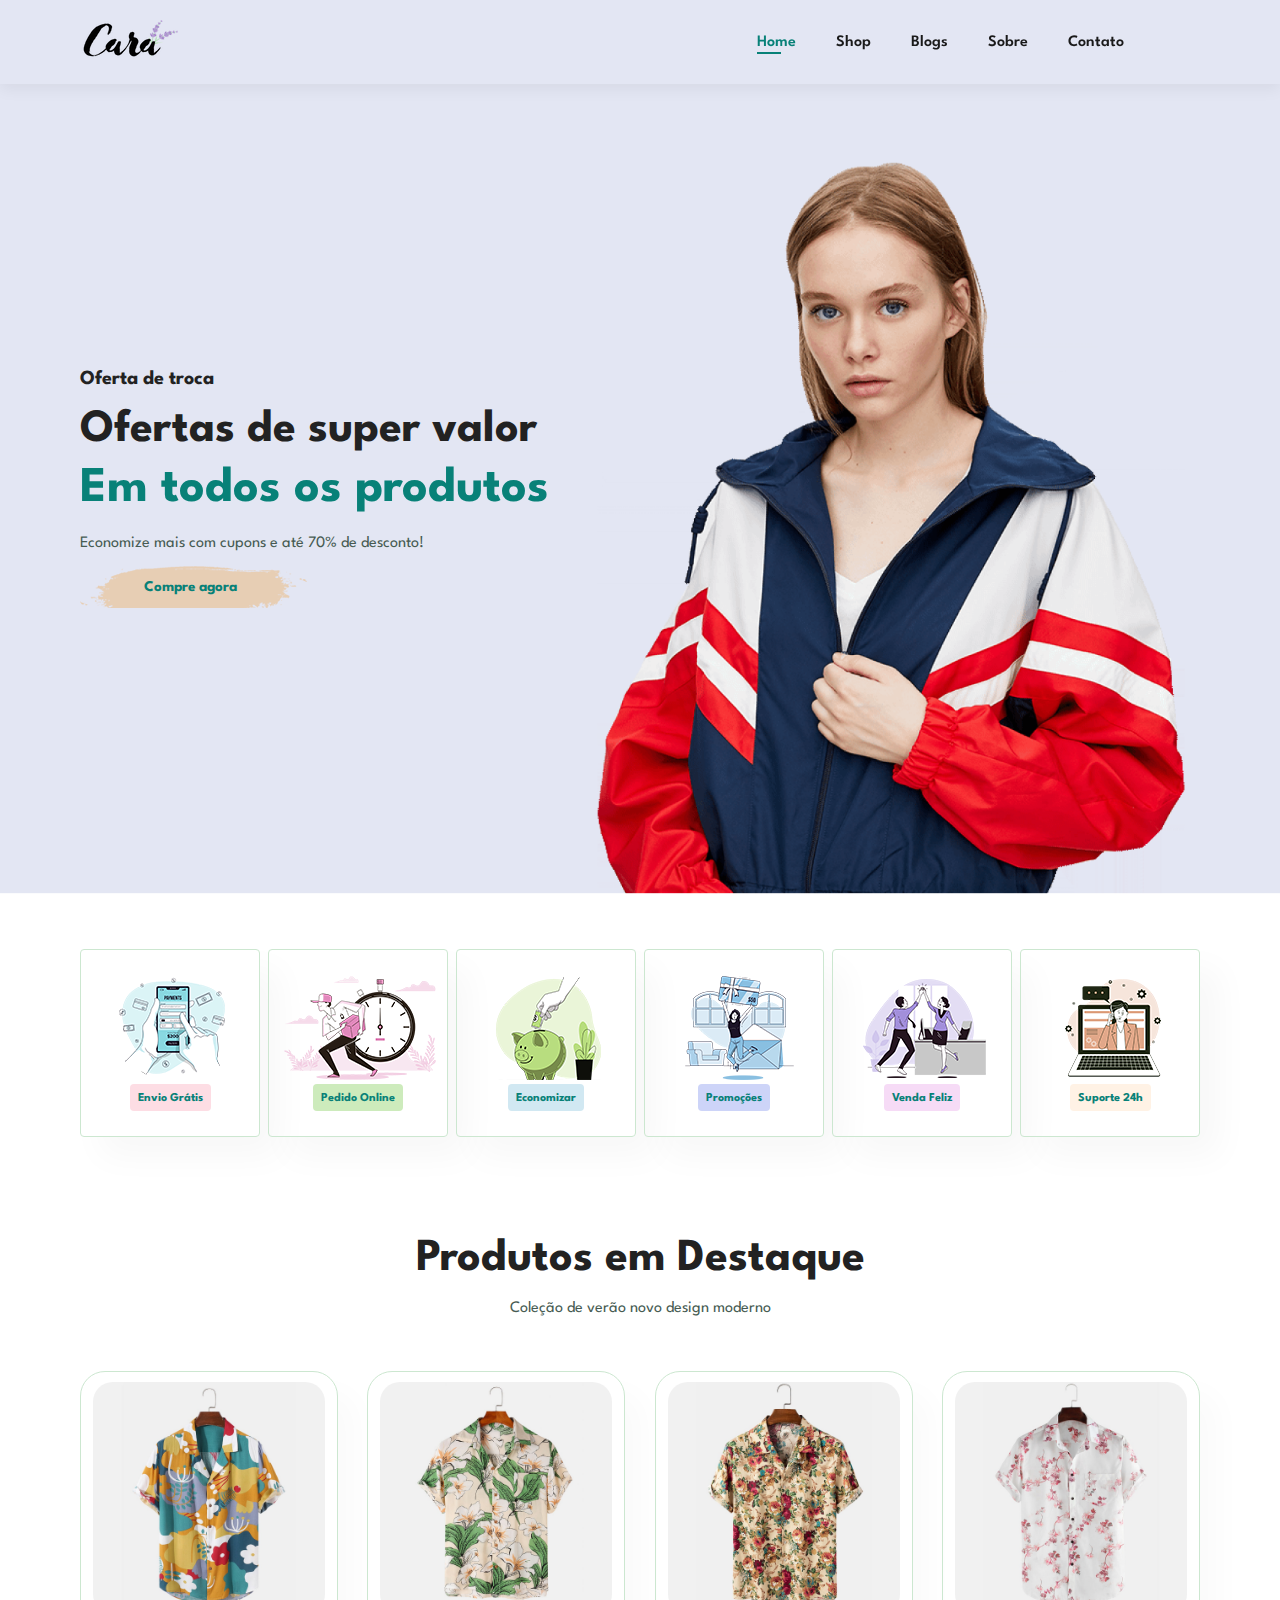
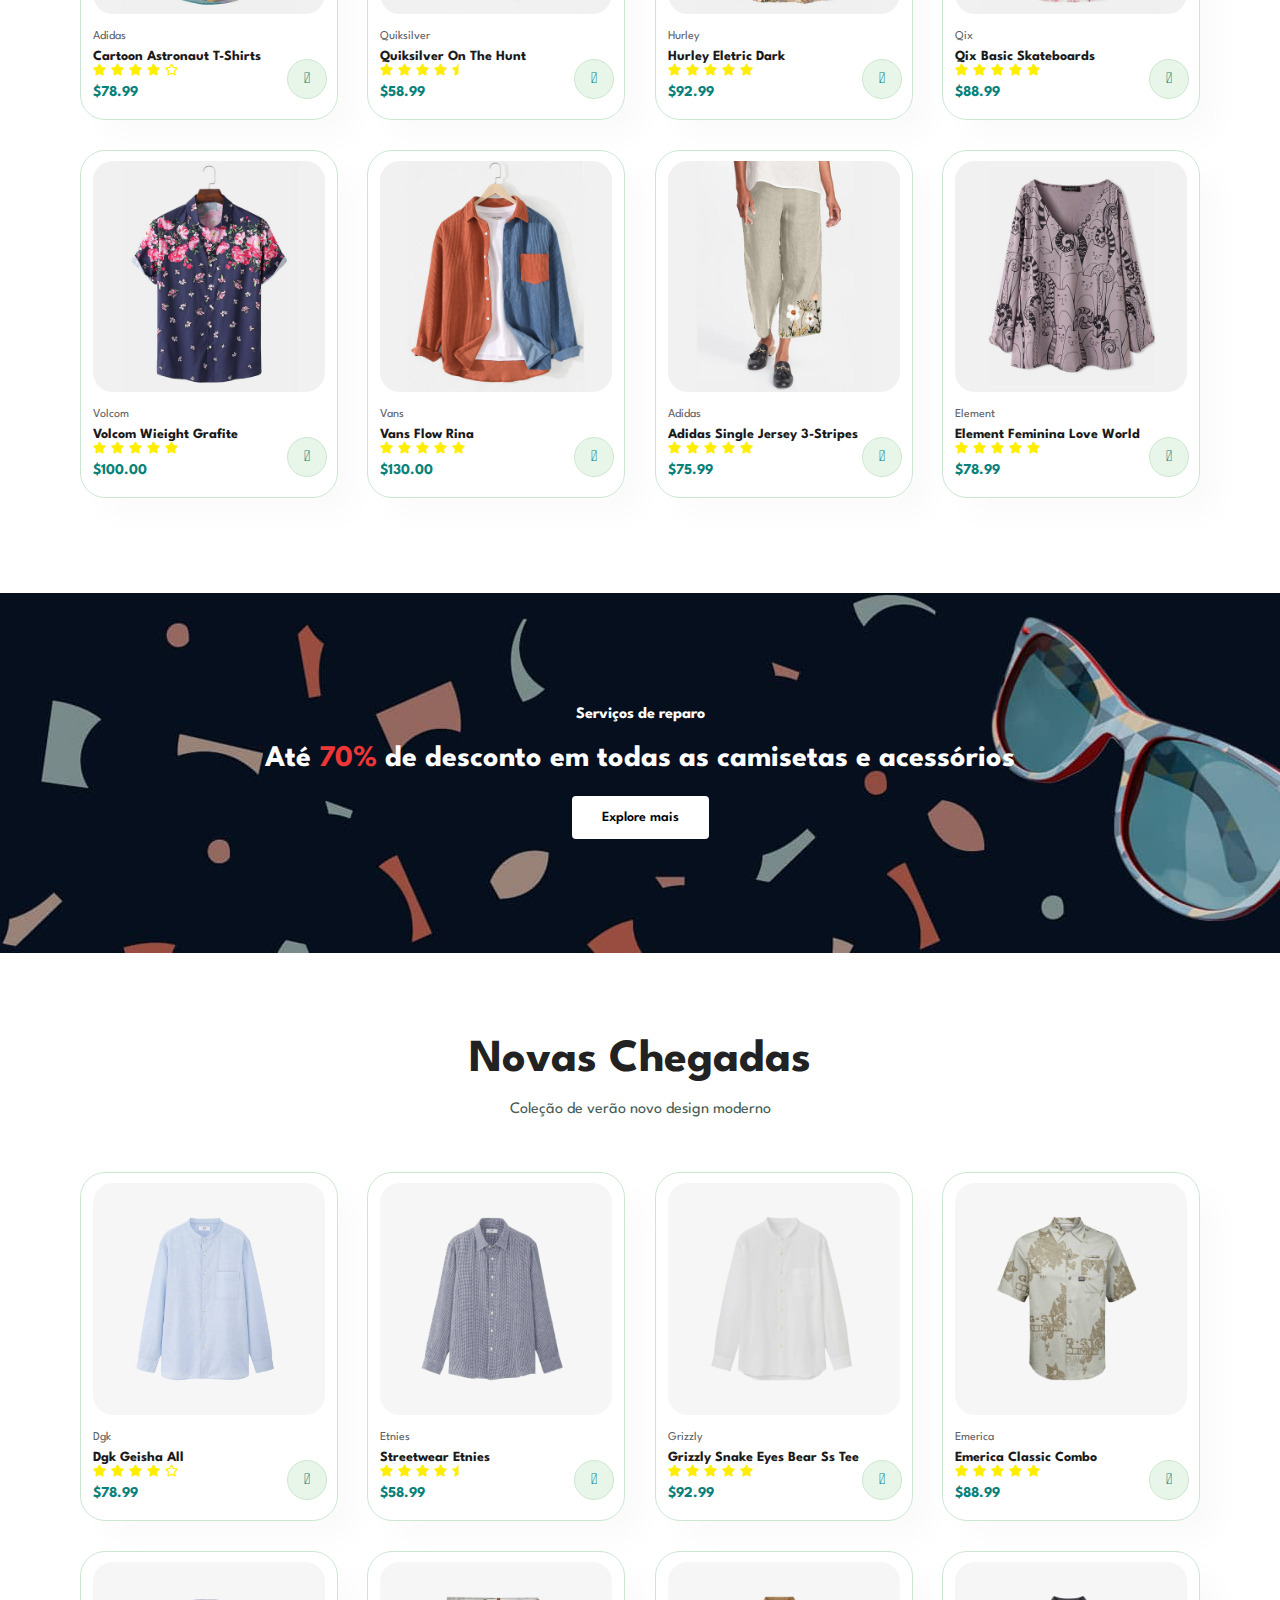
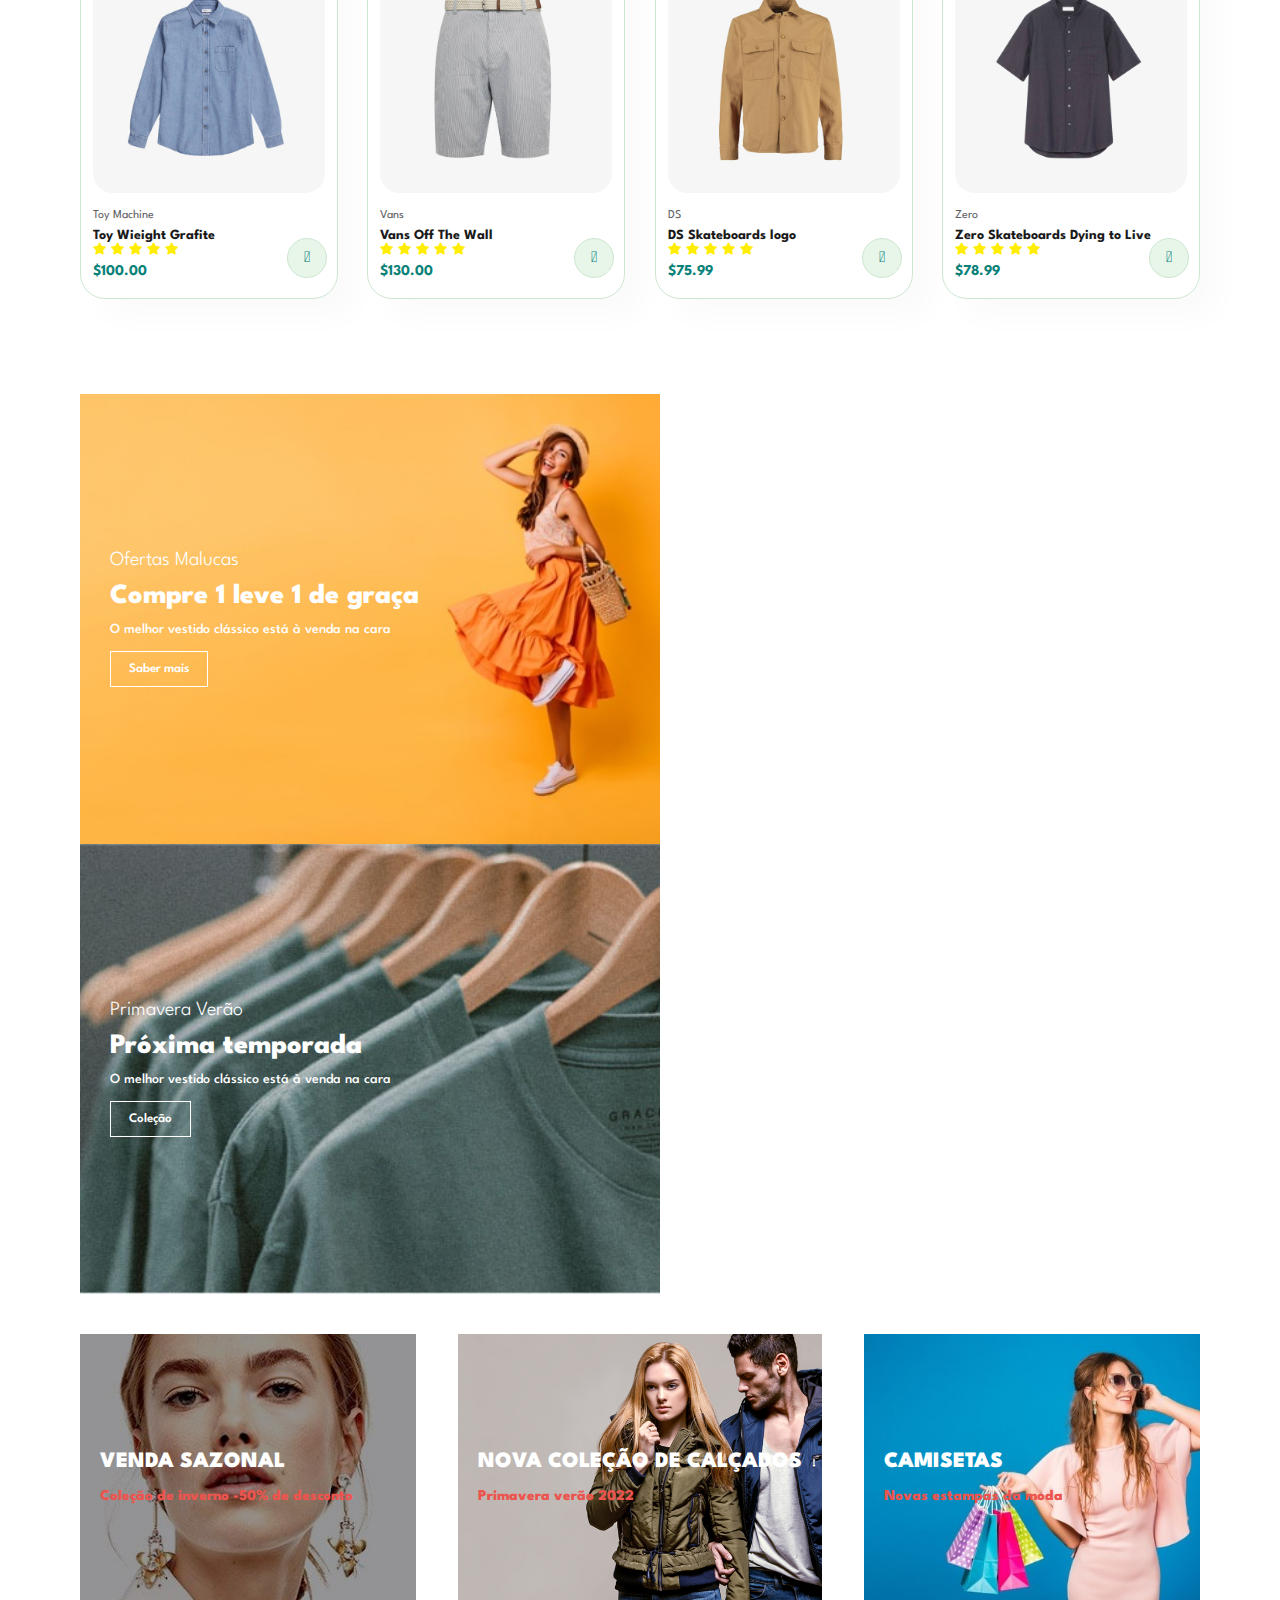
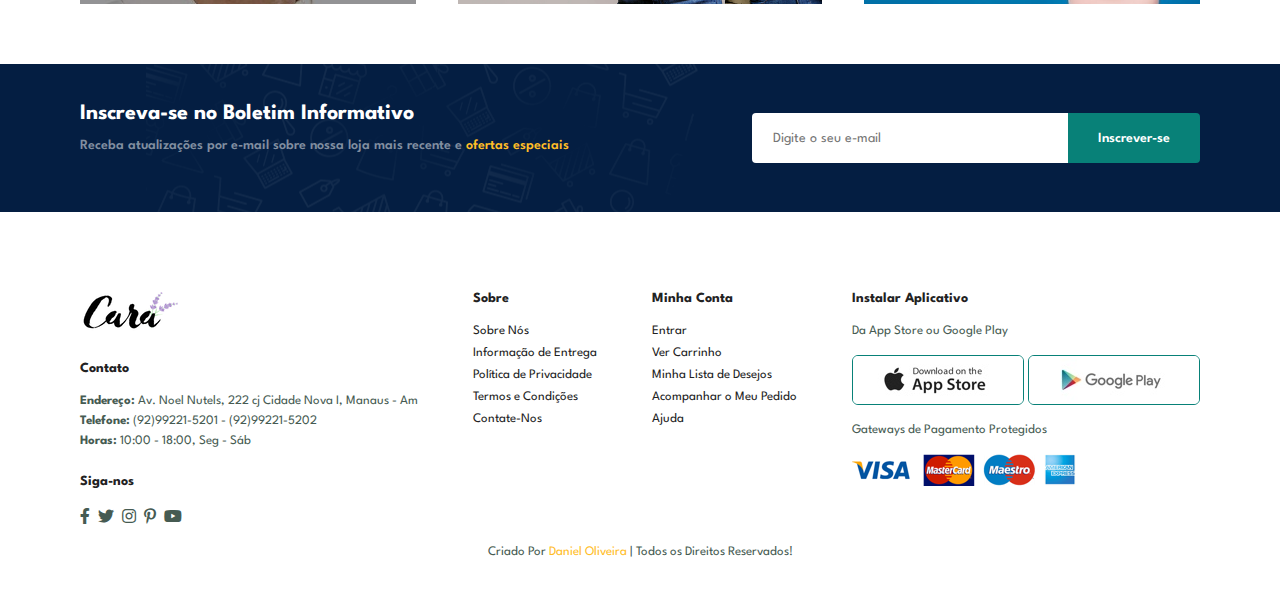
<file: index.html>
<!DOCTYPE html>
<html lang="pt-br">
<head>
	<meta charset="UTF-8">
	<meta http-equiv="X-UA-Compatible" content="IE=edge">
	<meta name="viewport" content="width=device-width, initial-scale=1.0">
	<title>Cara Shop</title>
	<link rel="stylesheet" href="css/style.css">
	<link rel="shortcut icon" href="img/favicon.ico"/>
	<link rel="stylesheet" href="https://pro.fontawesome.com/releases/v5.10.0/css/all.css"/>
</head>
<body>


	<!--  ======= Header Section/Seção do cabeçalho =======  -->
	<section id="header">
		<a href="#"><img src="img/logo.png" class="logo" alt=""></a>
		<div class="">
			<ul id="navbar">
				<li><a href="index.html" class="active">Home</a></li>
				<li><a href="shop.html">Shop</a></li>
				<li><a href="blogs.html">Blogs</a></li>
				<li><a href="about.html">Sobre</a></li>
				<li><a href="contact.html">Contato</a></li>
				<li id="lg-bag"><a href="cart.html"><i class="far fa-shopping-bag"></i></a></li>
				<a href="#" id="close"><i class="far fa-times"></i></a>
			</ul>
		</div>
		<div id="mobile">
			<a href="cart.html"><i class="far fa-shopping-bag"></i></a>
			<i id="bar" class="fas fa-outdent"></i>
		</div>
	</section>


	<!-- ======= Home Page Section/Seção da página inicial ======= -->
	<section id="hero">
		<h4>Oferta de troca</h4>
		<h2>Ofertas de super valor</h2>
		<h1>Em todos os produtos</h1>
		<p>Economize mais com cupons e até 70% de desconto!</p>
		<button>Compre agora</button>
	</section>


	<!-- ======= Featured Section/Seção em destaque ======= -->
	<section id="featured" class="section-p1">
		<div class="fe-box">
			<img src="img/features/f1.png" alt="">
			<h6>Envio Grátis</h6>
		</div>
		<div class="fe-box">
			<img src="img/features/f2.png" alt="">
			<h6>Pedido Online</h6>
		</div>
		<div class="fe-box">
			<img src="img/features/f3.png" alt="">
			<h6>Economizar</h6>
		</div>
		<div class="fe-box">
			<img src="img/features/f4.png" alt="">
			<h6>Promoções</h6>
		</div>
		<div class="fe-box">
			<img src="img/features/f5.png" alt="">
			<h6>Venda Feliz</h6>
		</div>
		<div class="fe-box">
			<img src="img/features/f6.png" alt="">
			<h6>Suporte 24h</h6>
		</div>
	</section>


	<!-- ======= Products Section/Seção de produtos ======= -->
	<section id="product1" class="section-p1">
		<h2>Produtos em Destaque</h2>
		<p>Coleção de verão novo design moderno</p>
		<div class="pro-container">
			<div class="pro">
				<img src="img/products/f1.jpg" alt="">
				<div class="des">
					<span>Adidas</span>
					<h5>Cartoon Astronaut T-Shirts</h5>
					<div class="star">
						<i class="fas fa-star"></i>
						<i class="fas fa-star"></i>
						<i class="fas fa-star"></i>
						<i class="fas fa-star"></i>
						<i class="far fa-star"></i>
					</div>
					<h4>$78.99</h4>
				</div>
				<a href="#"> <i class="fal fa-shopping-cart cart"></i></a>
			</div>
			<div class="pro">
				<img src="img/products/f2.jpg" alt="">
				<div class="des">
					<span>Quiksilver</span>
					<h5>Quiksilver On The Hunt</h5> 	
					<div class="star">
						<i class="fas fa-star"></i>
						<i class="fas fa-star"></i>
						<i class="fas fa-star"></i>
						<i class="fas fa-star"></i>
						<i class="fas fa-star-half"></i>
					</div>
					<h4>$58.99</h4>
				</div>
				<a href="#"> <i class="fal fa-shopping-cart cart"></i></a>
			</div>
			<div class="pro">
				<img src="img/products/f3.jpg" alt="">
				<div class="des">
					<span>Hurley</span>
					<h5>Hurley Eletric Dark</h5>
					<div class="star">
						<i class="fas fa-star"></i>
						<i class="fas fa-star"></i>
						<i class="fas fa-star"></i>
						<i class="fas fa-star"></i>
						<i class="fas fa-star"></i>
					</div>
					<h4>$92.99</h4>
				</div>
				<a href="#"> <i class="fal fa-shopping-cart cart"></i></a>
			</div>
			<div class="pro">
				<img src="img/products/f4.jpg" alt="">
				<div class="des">
					<span>Qix</span>
					<h5>Qix Basic Skateboards</h5>
					<div class="star">
						<i class="fas fa-star"></i>
						<i class="fas fa-star"></i>
						<i class="fas fa-star"></i>
						<i class="fas fa-star"></i>
						<i class="fas fa-star"></i>
					</div>
					<h4>$88.99</h4>
				</div>
				<a href="#"> <i class="fal fa-shopping-cart cart"></i></a>
			</div>
			<div class="pro">
				<img src="img/products/f5.jpg" alt="">
				<div class="des">
					<span>Volcom</span>
					<h5>Volcom Wieight Grafite</h5>
					<div class="star">
						<i class="fas fa-star"></i>
						<i class="fas fa-star"></i>
						<i class="fas fa-star"></i>
						<i class="fas fa-star"></i>
						<i class="fas fa-star"></i>
					</div>
					<h4>$100.00</h4>
				</div>
				<a href="#"> <i class="fal fa-shopping-cart cart"></i></a>
			</div>
			<div class="pro">
				<img src="img/products/f6.jpg" alt="">
				<div class="des">
					<span>Vans</span>
					<h5>Vans Flow Rina</h5>
					<div class="star">
						<i class="fas fa-star"></i>
						<i class="fas fa-star"></i>
						<i class="fas fa-star"></i>
						<i class="fas fa-star"></i>
						<i class="fas fa-star"></i>
					</div>
					<h4>$130.00</h4>
				</div>
				<a href="#"> <i class="fal fa-shopping-cart cart"></i></a>
			</div>
			<div class="pro">
				<img src="img/products/f7.jpg" alt="">
				<div class="des">
					<span>Adidas</span>
					<h5>Adidas Single Jersey 3-Stripes</h5>
					<div class="star">
						<i class="fas fa-star"></i>
						<i class="fas fa-star"></i>
						<i class="fas fa-star"></i>
						<i class="fas fa-star"></i>
						<i class="fas fa-star"></i>
					</div>
					<h4>$75.99</h4>
				</div>
				<a href="#"> <i class="fal fa-shopping-cart cart"></i></a>
			</div>
			<div class="pro">
				<img src="img/products/f8.jpg" alt="">
				<div class="des">
					<span>Element</span>
					<h5>Element Feminina Love World</h5>
					<div class="star">
						<i class="fas fa-star"></i>
						<i class="fas fa-star"></i>
						<i class="fas fa-star"></i>
						<i class="fas fa-star"></i>
						<i class="fas fa-star"></i>
					</div>
					<h4>$78.99</h4>
				</div>
				<a href="#"> <i class="fal fa-shopping-cart cart"></i></a>
			</div>
		</div>
	</section>


	<!-- ======= Banner Section/Seção de banner ======= -->
	<section id="banner" class="section-m1">
		<h4>Serviços de reparo</h4>
		<h2>Até <span>70%</span> de desconto em todas as camisetas e acessórios</h2>
		<button class="normal">Explore mais</button>
	</section>


	<!-- ======= Products Section 2/Seção de produtos  2 ======= -->
	<section id="product1" class="section-p1">
		<h2>Novas Chegadas</h2>
		<p>Coleção de verão novo design moderno</p>
		<div class="pro-container">
			<div class="pro">
				<img src="img/products/n1.jpg" alt="">
				<div class="des">
					<span>Dgk</span>
					<h5>Dgk Geisha All</h5>
					<div class="star">
						<i class="fas fa-star"></i>
						<i class="fas fa-star"></i>
						<i class="fas fa-star"></i>
						<i class="fas fa-star"></i>
						<i class="far fa-star"></i>
					</div>
					<h4>$78.99</h4>
				</div>
				<a href="#"> <i class="fal fa-shopping-cart cart"></i></a>
			</div>
			<div class="pro">
				<img src="img/products/n2.jpg" alt="">
				<div class="des">
					<span>Etnies</span>
					<h5>Streetwear Etnies</h5> 	
					<div class="star">
						<i class="fas fa-star"></i>
						<i class="fas fa-star"></i>
						<i class="fas fa-star"></i>
						<i class="fas fa-star"></i>
						<i class="fas fa-star-half"></i>
					</div>
					<h4>$58.99</h4>
				</div>
				<a href="#"> <i class="fal fa-shopping-cart cart"></i></a>
			</div>
			<div class="pro">
				<img src="img/products/n3.jpg" alt="">
				<div class="des">
					<span>Grizzly</span>
					<h5>Grizzly Snake Eyes Bear Ss Tee</h5>
					<div class="star">
						<i class="fas fa-star"></i>
						<i class="fas fa-star"></i>
						<i class="fas fa-star"></i>
						<i class="fas fa-star"></i>
						<i class="fas fa-star"></i>
					</div>
					<h4>$92.99</h4>
				</div>
				<a href="#"> <i class="fal fa-shopping-cart cart"></i></a>
			</div>
			<div class="pro">
				<img src="img/products/n4.jpg" alt="">
				<div class="des">
					<span>Emerica</span>
					<h5>Emerica Classic Combo</h5>
					<div class="star">
						<i class="fas fa-star"></i>
						<i class="fas fa-star"></i>
						<i class="fas fa-star"></i>
						<i class="fas fa-star"></i>
						<i class="fas fa-star"></i>
					</div>
					<h4>$88.99</h4>
				</div>
				<a href="#"> <i class="fal fa-shopping-cart cart"></i></a>
			</div>
			<div class="pro">
				<img src="img/products/n5.jpg" alt="">
				<div class="des">
					<span>Toy Machine</span>
					<h5>Toy Wieight Grafite</h5>
					<div class="star">
						<i class="fas fa-star"></i>
						<i class="fas fa-star"></i>
						<i class="fas fa-star"></i>
						<i class="fas fa-star"></i>
						<i class="fas fa-star"></i>
					</div>
					<h4>$100.00</h4>
				</div>
				<a href="#"> <i class="fal fa-shopping-cart cart"></i></a>
			</div>
			<div class="pro">
				<img src="img/products/n6.jpg" alt="">
				<div class="des">
					<span>Vans</span>
					<h5>Vans Off The Wall</h5>
					<div class="star">
						<i class="fas fa-star"></i>
						<i class="fas fa-star"></i>
						<i class="fas fa-star"></i>
						<i class="fas fa-star"></i>
						<i class="fas fa-star"></i>
					</div>
					<h4>$130.00</h4>
				</div>
				<a href="#"> <i class="fal fa-shopping-cart cart"></i></a>
			</div>
			<div class="pro">
				<img src="img/products/n7.jpg" alt="">
				<div class="des">
					<span>DS</span>
					<h5>DS Skateboards logo</h5>
					<div class="star">
						<i class="fas fa-star"></i>
						<i class="fas fa-star"></i>
						<i class="fas fa-star"></i>
						<i class="fas fa-star"></i>
						<i class="fas fa-star"></i>
					</div>
					<h4>$75.99</h4>
				</div>
				<a href="#"> <i class="fal fa-shopping-cart cart"></i></a>
			</div>
			<div class="pro">
				<img src="img/products/n8.jpg" alt="">
				<div class="des">
					<span>Zero</span>
					<h5>Zero Skateboards Dying to Live</h5>
					<div class="star">
						<i class="fas fa-star"></i>
						<i class="fas fa-star"></i>
						<i class="fas fa-star"></i>
						<i class="fas fa-star"></i>
						<i class="fas fa-star"></i>
					</div>
					<h4>$78.99</h4>
				</div>
				<a href="#"> <i class="fal fa-shopping-cart cart"></i></a>
			</div>
		</div>
	</section>


	<!-- ======= Banner Section 2/Seção de banner 2 ======= -->
	<section id="sm-banner" class="section-p1">
		<div class="banner-box">
			<h4>Ofertas Malucas</h4>
			<h2>Compre 1 leve 1 de graça</h2>
			<span>O melhor vestido clássico está à venda na cara</span>
			<button class="white">Saber mais</button>
		</div>
		<div class="banner-box banner-box2">
			<h4>Primavera Verão</h4>
			<h2>Próxima temporada</h2>
			<span>O melhor vestido clássico está à venda na cara</span>
			<button class="white">Coleção</button>
		</div>	
	</section>

	<!-- ======= Banner Section 3/Seção de banner 3 ======= -->
	<section id="banner3">
		<div class="banner-box">
			<h2>VENDA SAZONAL</h2>
			<h3>Coleção de inverno -50% de desconto</h3>
		</div>
		<div class="banner-box banner-box2">
			<h2>NOVA COLEÇÃO DE CALÇADOS</h2>
			<h3>Primavera verão 2022</h3>
		</div>
		<div class="banner-box banner-box3">
			<h2>CAMISETAS</h2>
			<h3>Novas estampas da moda</h3>
		</div>
	</section>


	<!-- ======= Newsletters Section /Seção de boletins informativos ======= -->
	<section id="newsletter" class="section-p1 section-m1">
		<div class="newstext">
			<h4>Inscreva-se no Boletim Informativo</h4>
			<p>Receba atualizações por e-mail sobre nossa loja mais recente e <span>ofertas especiais</span></p>
		</div>
		<div class="form">
			<input type="text" placeholder="Digite o seu e-mail">
			<button class="normal">Inscrever-se</button>
		</div>
	</section>


	<!-- ======= Footer Section /Seção de Rodapé ======= -->
	<footer class="section-p1">
		<div class="col">
			<img class="logo" src="img/logo.png" alt="">
			<h4>Contato</h4>
			<p><strong>Endereço:</strong> Av. Noel Nutels, 222 cj Cidade Nova I, Manaus - Am</p>
			<p><strong>Telefone:</strong> (92)99221-5201 - (92)99221-5202</p>
			<p><strong>Horas:</strong> 10:00 - 18:00, Seg - Sáb</p>
			<div class="follow">
				<h4>Siga-nos</h4>
				<div class="icons">
					<i class="fab fa-facebook-f"></i>
					<i class="fab fa-twitter"></i>
					<i class="fab fa-instagram"></i>
					<i class="fab fa-pinterest-p"></i>
					<i class="fab fa-youtube"></i>
				</div>
			</div>
		</div>
		<div class="col">
			<h4>Sobre</h4>
			<a href="about.html">Sobre Nós</a>
			<a href="#">Informação de Entrega</a>
			<a href="#">Política de Privacidade</a>
			<a href="#">Termos e Condições</a>
			<a href="contact.html">Contate-Nos</a>
		</div>
		<div class="col">
			<h4>Minha Conta</h4>
			<a href="#">Entrar</a>
			<a href="#">Ver Carrinho</a>
			<a href="#">Minha Lista de Desejos</a>
			<a href="#">Acompanhar o Meu Pedido</a>
			<a href="#">Ajuda</a>
		</div>
		<div class="col install">
			<h4>Instalar Aplicativo</h4>
			<p>Da App Store ou Google Play</p>
			<div class="row">
				<img src="img/pay/app.jpg" alt="">
				<img src="img/pay/play.jpg" alt="">
			</div>
			<p>Gateways de Pagamento Protegidos</p>
			<img src="img/pay/pay.png" alt="">
		</div>
		<div class="copyright">
			<p>Criado Por <span>Daniel Oliveira</span> | Todos os Direitos Reservados!</p>
		</div>
	</footer>















	
	<script src="js/script.js"></script>
</body>
</html>

<!--
    Autor: Daniel Oliveira
    Email: danieloliveira.webmaster@gmail.com
    Manaus/Amazonas
    14/03/2022
-->
</file>
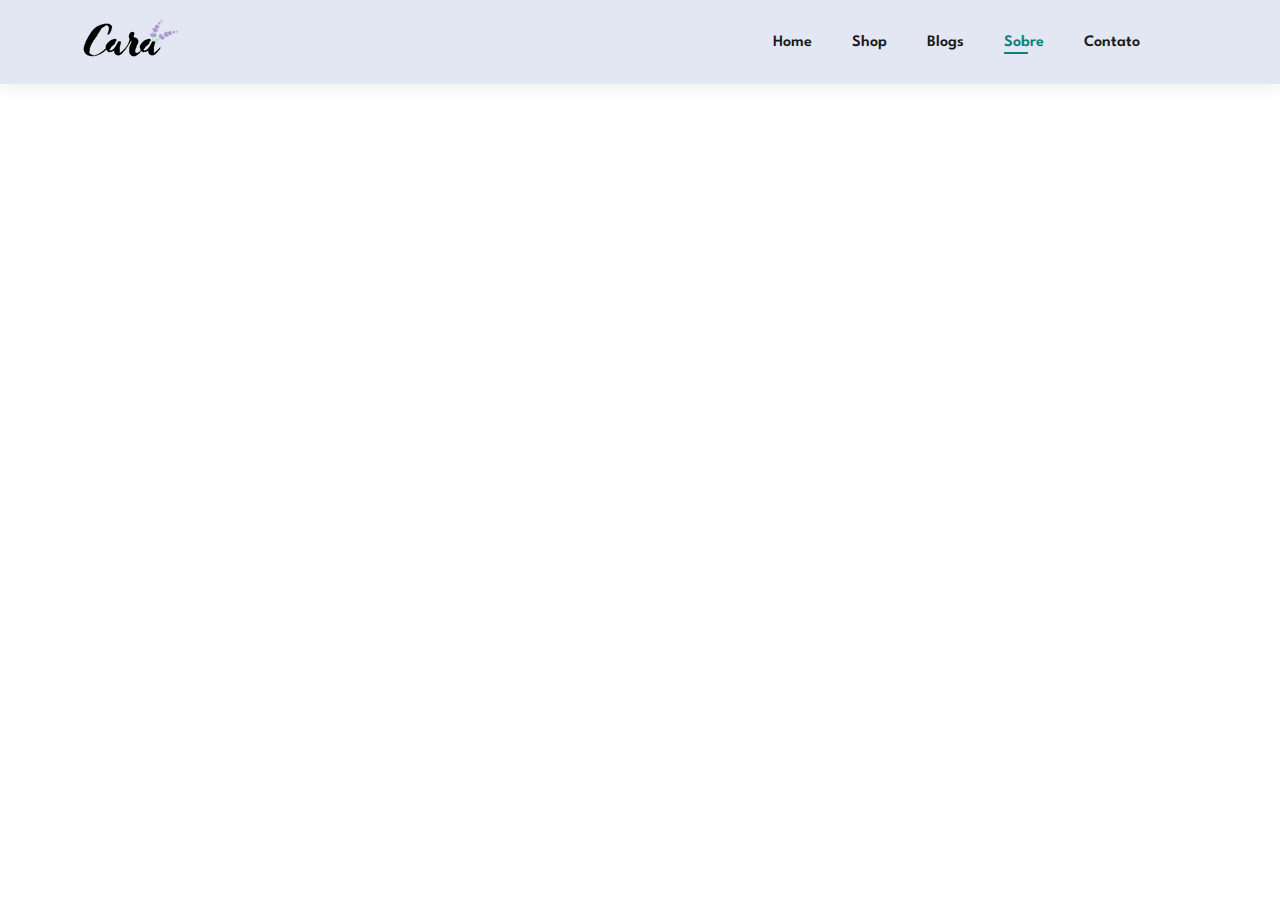
<file: about.html>
<!DOCTYPE html>
<html lang="pt-br">
<head>
	<meta charset="UTF-8">
	<meta http-equiv="X-UA-Compatible" content="IE=edge">
	<meta name="viewport" content="width=device-width, initial-scale=1.0">
	<title>Sobre Nós</title>
	<link rel="stylesheet" href="css/style.css">
	<link rel="shortcut icon" href="img/favicon.ico"/>
</head>
<body>


	<!--  ======= Header Section/Seção do cabeçalho =======  -->
	<section id="header">
		<a href="#"><img src="img/logo.png" class="logo" alt=""></a>
		<div class="">
			<ul id="navbar">
				<li><a href="index.html">Home</a></li>
				<li><a href="shop.html">Shop</a></li>
				<li><a href="blogs.html">Blogs</a></li>
				<li><a href="about.html" class="active">Sobre</a></li>
				<li><a href="contact.html">Contato</a></li>
				<li><a href="cart.html"><i class="far fa-shopping-bag"></i></a></li>
			</ul>
		</div>
	</section>



	
	<script src="js/script.js"></script>
</body>
</html>

<!--
    Autor: Daniel Oliveira
    Email: danieloliveira.webmaster@gmail.com
    Manaus/Amazonas
    14/03/2022
-->
</file>
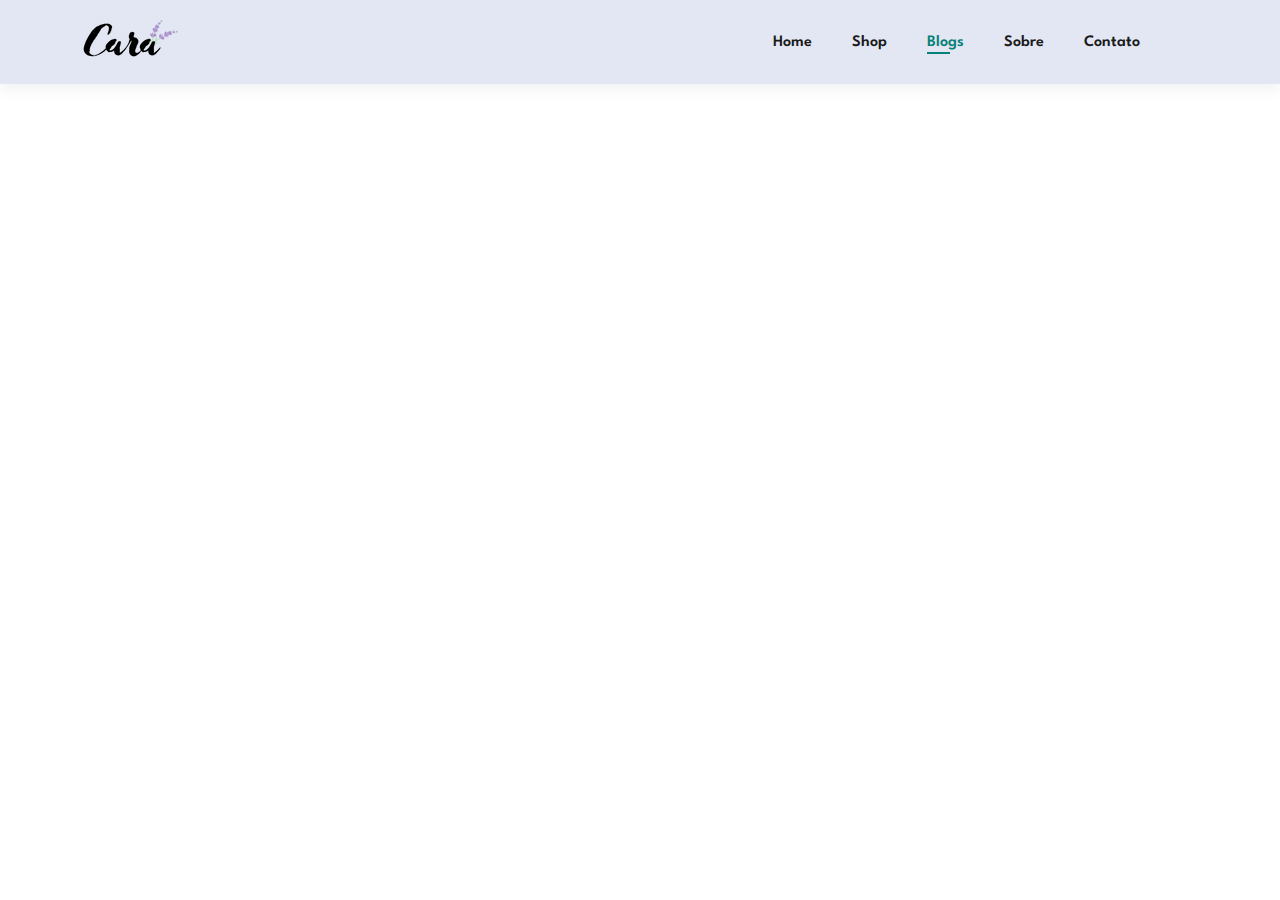
<file: blogs.html>
<!DOCTYPE html>
<html lang="pt-br">
<head>
	<meta charset="UTF-8">
	<meta http-equiv="X-UA-Compatible" content="IE=edge">
	<meta name="viewport" content="width=device-width, initial-scale=1.0">
	<title>Blogs</title>
	<link rel="stylesheet" href="css/style.css">
	<link rel="shortcut icon" href="img/favicon.ico"/>
</head>
<body>

	<!--  ======= Header Section/Seção do cabeçalho =======  -->
	<section id="header">
		<a href="#"><img src="img/logo.png" class="logo" alt=""></a>
		<div class="">
			<ul id="navbar">
				<li><a href="index.html">Home</a></li>
				<li><a href="shop.html">Shop</a></li>
				<li><a href="blogs.html" class="active">Blogs</a></li>
				<li><a href="about.html">Sobre</a></li>
				<li><a href="contact.html">Contato</a></li>
				<li><a href="cart.html"><i class="far fa-shopping-bag"></i></a></li>
			</ul>
		</div>
	</section>




	
	<script src="js/script.js"></script>
</body>
</html>

<!--
    Autor: Daniel Oliveira
    Email: danieloliveira.webmaster@gmail.com
    Manaus/Amazonas
    14/03/2022
-->
</file>
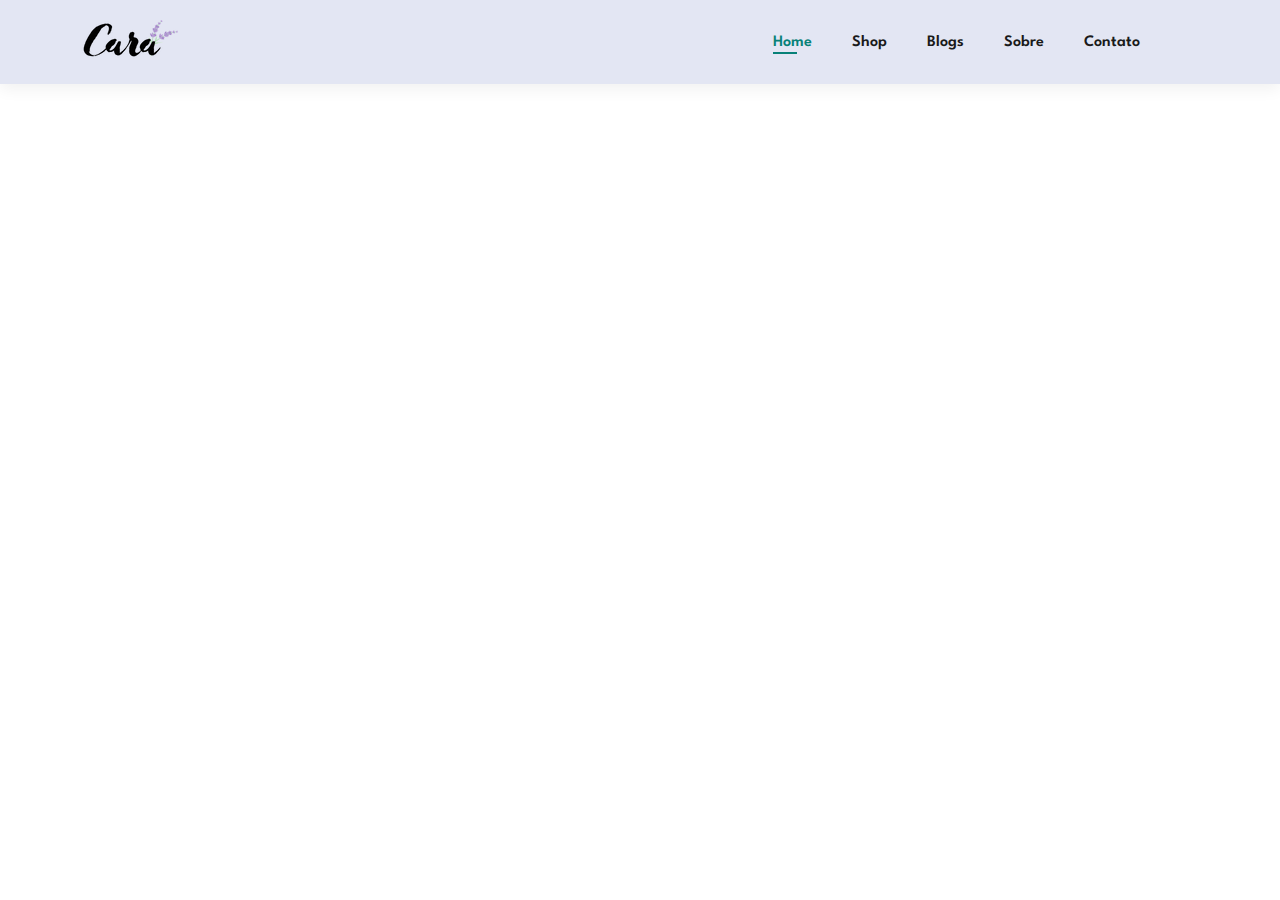
<file: cart.html>
<!DOCTYPE html>
<html lang="pt-br">
<head>
	<meta charset="UTF-8">
	<meta http-equiv="X-UA-Compatible" content="IE=edge">
	<meta name="viewport" content="width=device-width, initial-scale=1.0">
	<title>Carrinho</title>
	<link rel="stylesheet" href="css/style.css">
	<link rel="shortcut icon" href="img/favicon.ico"/>
</head>
<body>

	<!--  ======= Header Section/Seção do cabeçalho =======  -->
	<section id="header">
		<a href="#"><img src="img/logo.png" class="logo" alt=""></a>
		<div class="">
			<ul id="navbar">
				<li><a href="index.html" class="active">Home</a></li>
				<li><a href="shop.html">Shop</a></li>
				<li><a href="blogs.html">Blogs</a></li>
				<li><a href="about.html">Sobre</a></li>
				<li><a href="contact.html">Contato</a></li>
				<li><a href="cart.html"><i class="far fa-shopping-bag"></i></a></li>
			</ul>
		</div>
	</section>




	
	<script src="js/script.js"></script>
</body>
</html>

<!--
    Autor: Daniel Oliveira
    Email: danieloliveira.webmaster@gmail.com
    Manaus/Amazonas
    14/03/2022
-->
</file>
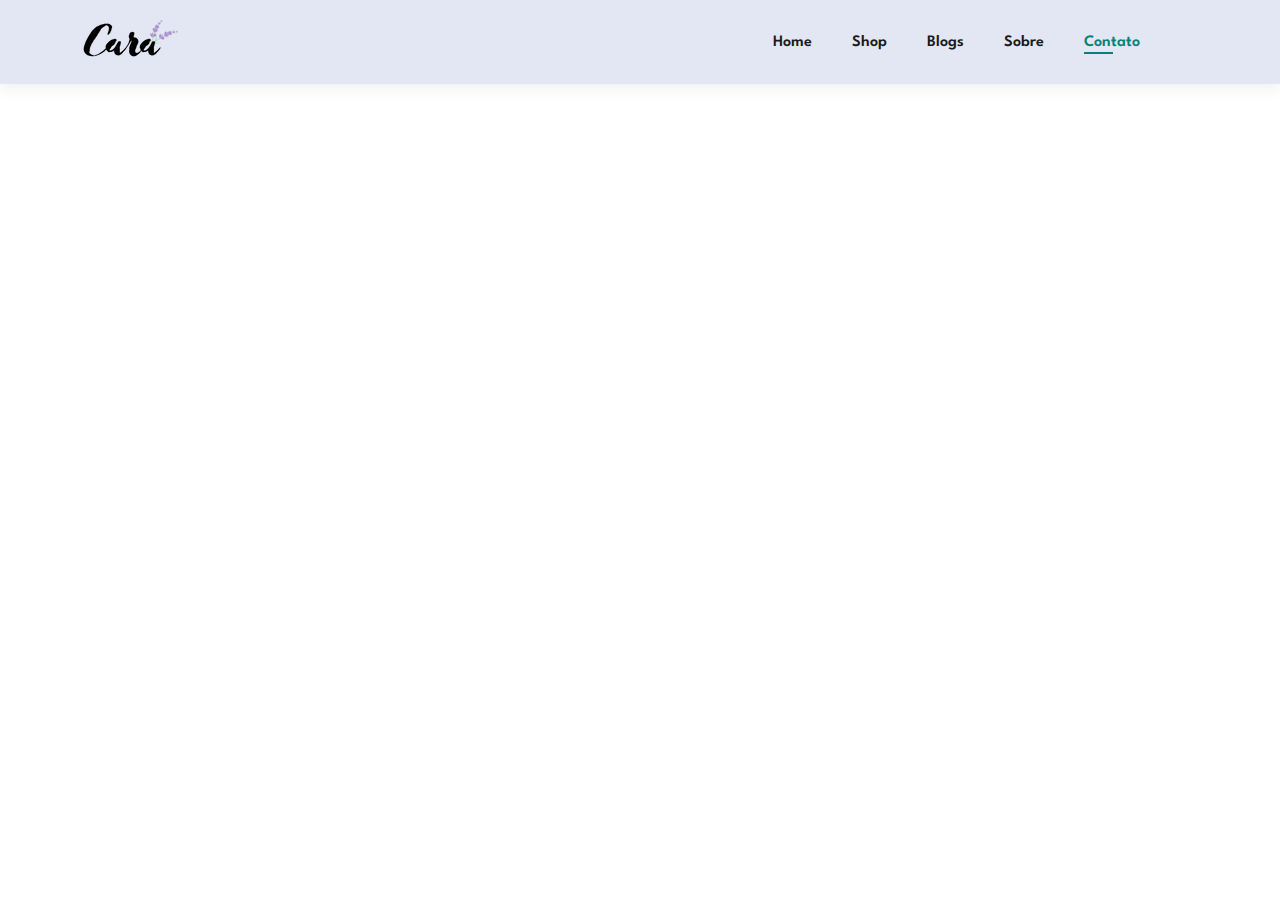
<file: contact.html>
<!DOCTYPE html>
<html lang="pt-br">
<head>
	<meta charset="UTF-8">
	<meta http-equiv="X-UA-Compatible" content="IE=edge">
	<meta name="viewport" content="width=device-width, initial-scale=1.0">
	<title>Contato</title>
	<link rel="stylesheet" href="css/style.css">
	<link rel="shortcut icon" href="img/favicon.ico"/>
</head>
<body>

	<!--  ======= Header Section/Seção do cabeçalho =======  -->
	<section id="header">
		<a href="#"><img src="img/logo.png" class="logo" alt=""></a>
		<div class="">
			<ul id="navbar">
				<li><a href="index.html">Home</a></li>
				<li><a href="shop.html">Shop</a></li>
				<li><a href="blogs.html">Blogs</a></li>
				<li><a href="about.html">Sobre</a></li>
				<li><a href="contact.html" class="active">Contato</a></li>
				<li><a href="cart.html"><i class="far fa-shopping-bag"></i></a></li>
			</ul>
		</div>
	</section>




	
	<script src="js/script.js"></script>
</body>
</html>

<!--
    Autor: Daniel Oliveira
    Email: danieloliveira.webmaster@gmail.com
    Manaus/Amazonas
    14/03/2022
-->
</file>
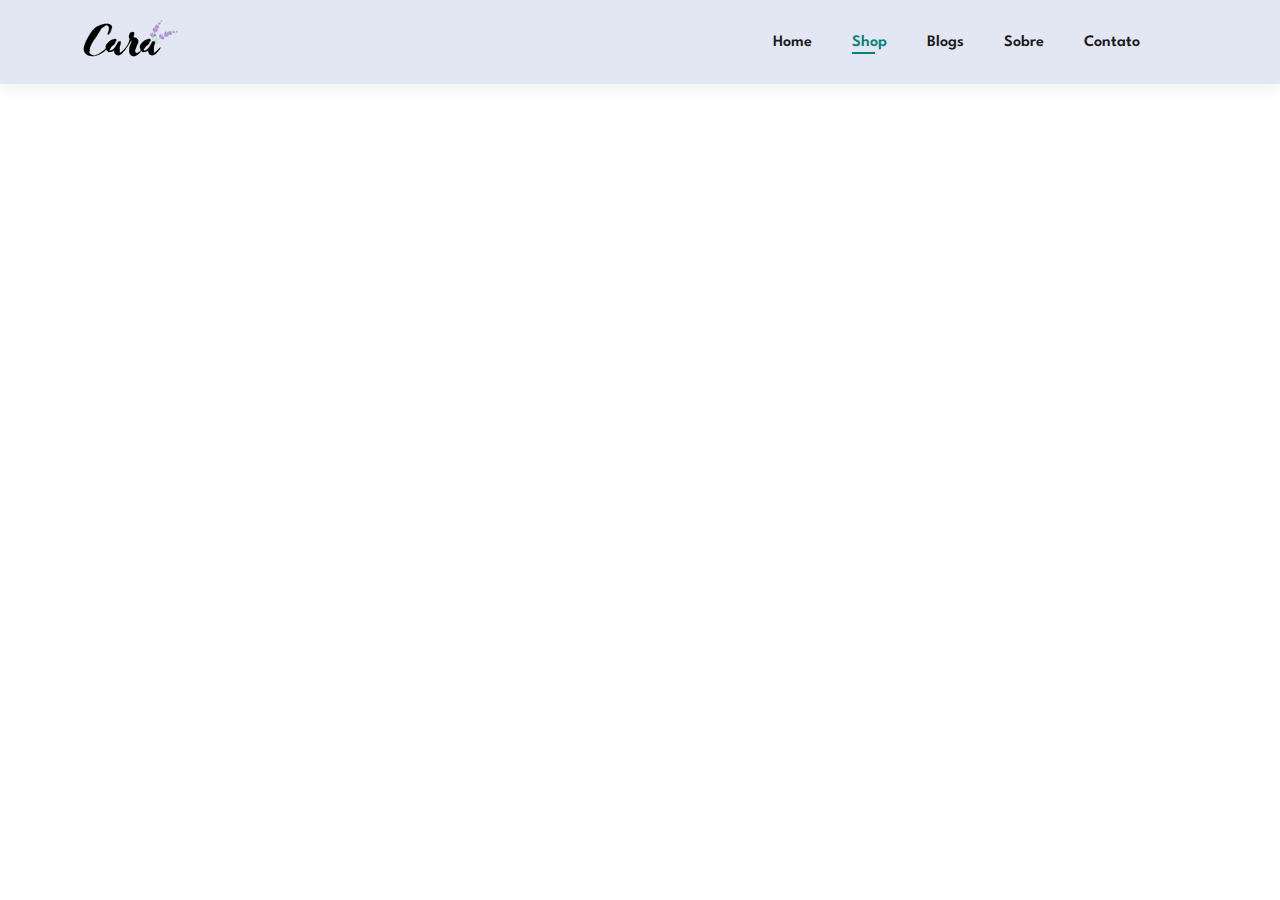
<file: shop.html>
<!DOCTYPE html>
<html lang="pt-br">
<head>
	<meta charset="UTF-8">
	<meta http-equiv="X-UA-Compatible" content="IE=edge">
	<meta name="viewport" content="width=device-width, initial-scale=1.0">
	<title>Shop</title>
	<link rel="stylesheet" href="css/style.css">
	<link rel="shortcut icon" href="img/favicon.ico"/>
</head>
<body>

	<!--  ======= Header Section/Seção do cabeçalho =======  -->
	<section id="header">
		<a href="#"><img src="img/logo.png" class="logo" alt=""></a>
		<div class="">
			<ul id="navbar">
				<li><a href="index.html">Home</a></li>
				<li><a href="shop.html" class="active">Shop</a></li>
				<li><a href="blogs.html">Blogs</a></li>
				<li><a href="about.html">Sobre</a></li>
				<li><a href="contact.html">Contato</a></li>
				<li><a href="cart.html"><i class="far fa-shopping-bag"></i></a></li>
			</ul>
		</div>
	</section>





	
	<script src="js/script.js"></script>
</body>
</html>

<!--
    Autor: Daniel Oliveira
    Email: danieloliveira.webmaster@gmail.com
    Manaus/Amazonas
    14/03/2022
-->
</file>
<file: css/style.css>
@import url('https://fonts.googleapis.com/css2?family=Spartan:wght@100;200;300;400;500;600;700;800;900&display=swap');


* {
    margin: 0;
    padding: 0;
    box-sizing: border-box;
    font-family: 'Spartan', sans-serif;
}

h1 {
    font-size: 50px;
    line-height: 64px;
    color: #222;
}

h2 {
    font-size: 46px;
    line-height: 54px;
    color: #222;
}

h4 {
    font-size: 20px;
    color: #222;
}

h6 {
    font-size: 12px;
    font-weight: 700;
}

p {
    font-size: 16px;
    color: #465b52;
    margin: 15px 0 20px 0;
}

.section-p1 {
    padding: 40px 80px;
}

.section-m1 {
    margin: 40px 0;
}

button.normal {
    font-size: 14px;
    font-weight: 600;
    padding: 15px 30px;
    color: #000;
    background-color: #fff;
    border-radius: 4px;
    cursor: pointer;
    border: none;
    outline: none;
    transition: 0.2s;
}

button.white {
    font-size: 13px;
    font-weight: 600;
    padding: 11px 18px;
    color: #fff;
    background-color: transparent;
    cursor: pointer;
    border: 1px solid #fff;
    outline: none;
    transition: 0.2s;
}

body {
    width: 100%;
}

/* ======= Header Section/Seção do Cabeçalho ======= */
#header {
    display: flex;
    align-items: center;
    justify-content: space-between;
    padding: 20px 80px;
    background: #E3E6F3;
    box-shadow: 0 5px 15px rgba(0, 0, 0, 0.06);
    z-index: 999;
    position: sticky;
    top: 0;
    left: 0;
}

#navbar {
    display: flex;
    align-items: center;
    justify-content: center;
}

#navbar li {
    list-style: none;
    padding: 0 20px;
    position: relative;
}

#navbar li a {
    text-decoration: none;
    font-size: 16px;
    font-weight: 600;
    color: #1a1a1a;
    transition: 0.3s ease;
}

#navbar li a:hover,
#navbar li a.active {
    color: #088178;
}

#navbar li a.active::after,
#navbar li a:hover::after {
    content: "";
    width: 30%;
    height: 2px;
    background: #088178;
    position: absolute;
    bottom: -4px;
    left: 20px;
}


#mobile {
    display: none;
    align-items: center;
}


#close {
    display: none;
}


/* ======= Home Page Section/Seção da página inicial ======= */
#hero {
    background-image: url("../img/hero4.png");
    height: 90vh;
    width: 100%;
    background-size: cover;
    background-position: top 25% right 0;
    padding: 0 80px;
    flex-direction: column;
    display: flex;
    align-items: flex-start;
    justify-content: center;
}

#hero h4 {
    padding-bottom: 15px;
}

#hero h1 {
    color: #088178;
}

#hero p {
    margin-bottom: 15px;
}

#hero button {
    background-image: url(../img/button.png);
    background-color: transparent;
    color: #088178;
    border: 0;
    padding: 14px 80px 14px 64px;
    background-repeat: no-repeat;
    cursor: pointer;
    font-weight: 700;
    font-size: 15px;
}


/* ======= Featured Section/Seção em destaque ======= */
#featured {
    display: flex;
    align-items: center;
    justify-content: space-between;
    flex-wrap: wrap;
}

#featured .fe-box {
    width: 180px;
    text-align: center;
    padding: 25px 15px;
    box-shadow:  20px 20px 34px rgba(0, 0, 0, 0.03);
    border: 1px solid #cce7d0;
    border-radius: 4px;
    margin: 15px 0;
}

#featured .fe-box:hover {
    box-shadow: 10px 10px 54px rgba(70, 62, 221, 0.01);
}

#fatured .fe-box img {
    width: 100%;
    margin-bottom: 10px;
}

#featured .fe-box h6 {
    display: inline-block;
    padding: 9px 8px 6px 8px;
    line-height: 1;
    border-radius: 4px;
    color: #088178;
    background-color: #fddde4;
}

#featured .fe-box:nth-child(2) h6{
    background-color: #cdebbc;
}

#featured .fe-box:nth-child(3) h6{
    background-color: #d1e8f2;
}

#featured .fe-box:nth-child(4) h6{
    background-color: #cdd4f8;
}

#featured .fe-box:nth-child(5) h6{
    background-color: #f6dbf6;
}

#featured .fe-box:nth-child(6) h6{
    background-color: #fff2e5;
}


/* ======= Products Section/Seção de produtos ======= */
#product1 {
    text-align: center;
}

#product1 .pro-container {
    display: flex;
    justify-content: space-between;
    padding-top: 20px;
    flex-wrap: wrap;
}

#product1 .pro {
    width: 23%;
    min-width: 250px;
    padding: 10px 12px;
    border: 1px solid #cce7d0;
    border-radius: 25px;
    cursor: pointer;
    box-shadow: 20px 20px 30px rgba(0, 0, 0, 0.02);
    margin: 15px 0;
    transition: 0.2s ease;
    position: relative;
}

#product1 .pro:hover {
    box-shadow: 20px 20px 30px rgba(0, 0, 0, 0.06);
}

#product1 .pro img {
    width: 100%;
    border-radius: 20px;
}

#product1 .pro .des {
    text-align: start;
    padding: 10px 0;
}

#product1 .pro .des span {
    color: #606063;
    font-size: 12px;
}

#product1 .pro .des h5 {
    padding-top: 7px;
    color: #1a1a1a;
    font-size: 14px;
}

#product1 .pro .des i {
    color: rgb(255, 238, 3);
    font-size: 12px;
}

#product1 .pro .des h4 {
    padding-top: 7px;
    font-size: 15px;
    font-weight: 700;
    color: #088178;
}

#product1 .pro .cart {
    width: 40px;
    height: 40px;
    line-height: 40px;
    border-radius: 50px;
    background-color: #e8f6ea;
    font-weight: 500;
    color: #088178;
    border: 1px solid #cce7d0;
    position: absolute;
    bottom: 20px;
    right: 10px;
}


/* ======= Banner Section/Seção de banner ======= */
#banner {
    display: flex;
    flex-direction: column;
    justify-content: center;
    text-align: center;
    align-items: center;
    background-image: url(../img/banner/b2.jpg);
    width: 100%;
    height: 40vh;
    background-size: cover;
    background-position: center;
}

#banner h4 {
    color: #fff;
    font-size: 16px;
}

#banner h2 {
    color: #fff;
    font-size: 30px;
    padding: 10px 0;
}

#banner h2 span {
    color: #ef3636;
}

#banner button:hover {
    background: #088178;
    color: #fff;
}

/*Banner Section 2*/
#sm-banner {
    display: flex;
    justify-content: space-between;
    flex-wrap: wrap;
}

#sm-banner .banner-box {
    display: flex;
    flex-direction: column;
    justify-content: center;
    align-items: flex-start;
    background-image: url(../img/banner/b17.jpg);
    min-width: 580px;
    height: 50vh;
    background-size: cover;
    background-position: center;
    padding: 30px;
}

#sm-banner .banner-box2 {
    background-image: url(../img/banner/b10.jpg);
}

#sm-banner h4 {
    color: #fff;
    font-size: 20px;
    font-weight: 300;
}

#sm-banner h2 {
    color: #fff;
    font-size: 28px;
    font-weight: 800;
}

#sm-banner span {
    color: #fff;
    font-size: 14px;
    font-weight: 500;
    padding-bottom: 15px;
}

#sm-banner .banner-box:hover button {
    background: #088178;
    border: 1px solid #088178;
}

/*Banner Section 3*/
#banner3 {
    display: flex;
    justify-content: space-between;
    flex-wrap: wrap;
    padding: 0 80px;
}

#banner3 .banner-box {
    display: flex;
    flex-direction: column;
    justify-content: center;
    align-items: flex-start;
    background-image: url(../img/banner/b7.jpg);
    min-width: 30%;
    height: 30vh;
    background-size: cover;
    background-position: center;
    padding: 20px;
    margin-bottom: 20px;
}

#banner3 .banner-box2 {
    background-image: url("../img/banner/b4.jpg");
}

#banner3 .banner-box3 {
    background-image: url("../img/banner/b18.jpg");
}


#banner3 h2 {
    color: #fff;
    font-weight: 900;
    font-size: 22px;
}

#banner3 h2 {
    color: #fff;
    font-weight: 900;
    font-size: 22px;
}

#banner3 h3 {
    color: #ec544e;
    font-weight: 800;
    font-size: 15px;
}


/* ======= Newsletters Section /Seção de boletins informativos ======= */
#newsletter {
    display: flex;
    justify-content: space-between;
    flex-wrap: wrap;
    align-items: center;
    background-image: url("../img/banner/b14.png");
    background-repeat: no-repeat;
    background-position: 20% 30%;
    background-color: #041e42;
}


#newsletter h4 {
    font-size: 22px;
    font-weight: 700;
    color: #fff;
}

#newsletter p {
    font-size: 14px;
    font-weight: 600;
    color: #818ea0;
}

#newsletter p span {
    color: #ffbd27;
}

#newsletter .form {
    display: flex;
    width: 40%;
}

#newsletter input {
    height: 3.125rem;
    padding: 0 1.25rem;
    font-size: 14px;
    width: 100%;
    border: 1px solid transparent;
    border-radius: 4px;
    outline: none;
    border-top-right-radius: 0;
    border-bottom-right-radius: 0;
}

#newsletter button.normal {
    background-color: #088178;
    color: #fff;
    white-space: nowrap;
    border-top-left-radius: 0;
    border-bottom-left-radius: 0;
}


/* ======= Footer Section /Seção de Rodapé ======= */
footer {
    display: flex;
    flex-wrap: wrap;
    justify-content: space-between;
}

footer .col {
    display: flex;
    flex-direction: column;
    align-items: flex-start;
    margin-bottom: 20px;
}

footer .logo {
    margin-bottom: 30px;
}

footer h4 {
    font-size: 14px;
    padding-bottom: 20px;
}

footer p {
    font-size: 13px;
    margin: 0 0 8px 0;
}

footer a {
    font-size: 13px;
    text-decoration: none;
    color: #222;
    margin-bottom: 10px;
}

footer .follow {
    margin-top: 20px;
}

footer .follow i {
    color: #465b52;
    padding-right: 4px;
    cursor: pointer;
}

footer .install .row img {
    border: 1px solid #088178;
    border-radius: 6px;
}


footer .install img {
    margin: 10px 0 15px 0;
}

footer .follow i:hover,
footer a:hover {
    color: #088178;
}

footer .copyright {
    width: 100%;
    text-align: center;
}

footer .copyright p span {
    color: #ffbd27;
}



















/* ======= Responsive/Responsividade ======= */
@media (max-width: 991px){

    html {
        font-size: 55%;
    }

    .header {
        padding: 2rem;
    }
}

@media (max-width: 799px){
    .section-p1 {
        padding: 40px 40px;
    }
    #navbar {
        display: flex;
        align-items: flex-start;
        flex-direction: column;
        justify-content: flex-start;
        position: fixed;
        top: 0;
        right: -300px;
        height: 100vh;
        width: 300px;
        background-color: #E3E6F3;
        box-shadow: 0 40px 60px rgba(0, 0, 0, 0.1);
        padding: 80px 0 0 10px;
        transition: 0.3s;
    }

    #navbar.active {
        right: 0px;
    }

    #navbar li {
        margin-bottom: 25px;
    }

    #mobile {
        display: flex;
        align-items: center;
    }

    #mobile i {
        color: #1a1a1a;
        font-size: 24px;
        padding-left: 20px;
    }

    #close {
        display: initial;
        position: absolute;
        top: 30px;
        left: 30px;
        color: #222;
        font-size: 24px;
    }
    
    #lg-bag {
        display: none;
    }

    #hero {
        height: 70vh;
        padding: 0 80px;
        background-position: top 30% right 30%;
    }

    #featured {
        justify-content: center;
    }

    #featured .fe-box {
        margin: 15px 15px;
    }

    #product1 .pro-container {
        justify-content: center;
    }

    #product1 .pro {
        margin: 15px;
    }

    #banner {
        height: 20vh;
    }

    #sm-banner .banner-box {
        min-width: 100%;
        height: 30vh;
    }

    #banner3 {
        padding: 0 40px;
    }

    #banner3 .banner-box {
        width: 28%;
    }

    #newsletter .form {
        width: 70%;
    }
}


@media (max-width: 477px){

    html {
        font-size: 50%;
    }

    .section-p1 {
        padding: 20px;
    }

    #header {
        padding: 10px 30px;
    }

    h1 {
        font-size: 38px;
    }

    h2 {
        font-size: 32px;
    }

    #hero {
        padding: 0 20px;
        background-position: 55%;
    }

    #featured {
        justify-content: space-between;
    }

    #featured .fe-box {
        width: 155px;
        margin: 0 0 15px 0;
    }

    #product1 .pro {
        width: 100%;
    }

    #banner {
        height: 40vh;
    }

    #sm-banner .banner-box {
        height: 40vh;
    }

    #sm-banner .banner-box2 {
        margin-top: 20px;
    }

    #banner3 {
        padding: 0 20px;
    }

    #banner3 .banner-box{
        width: 100%;
    }

    #newsletter {
        padding: 40px 20px;
    }

    #newsletter .form {
        width: 100%;
    }

    footer .copyright {
        text-align: start;
    }
}
</file>
